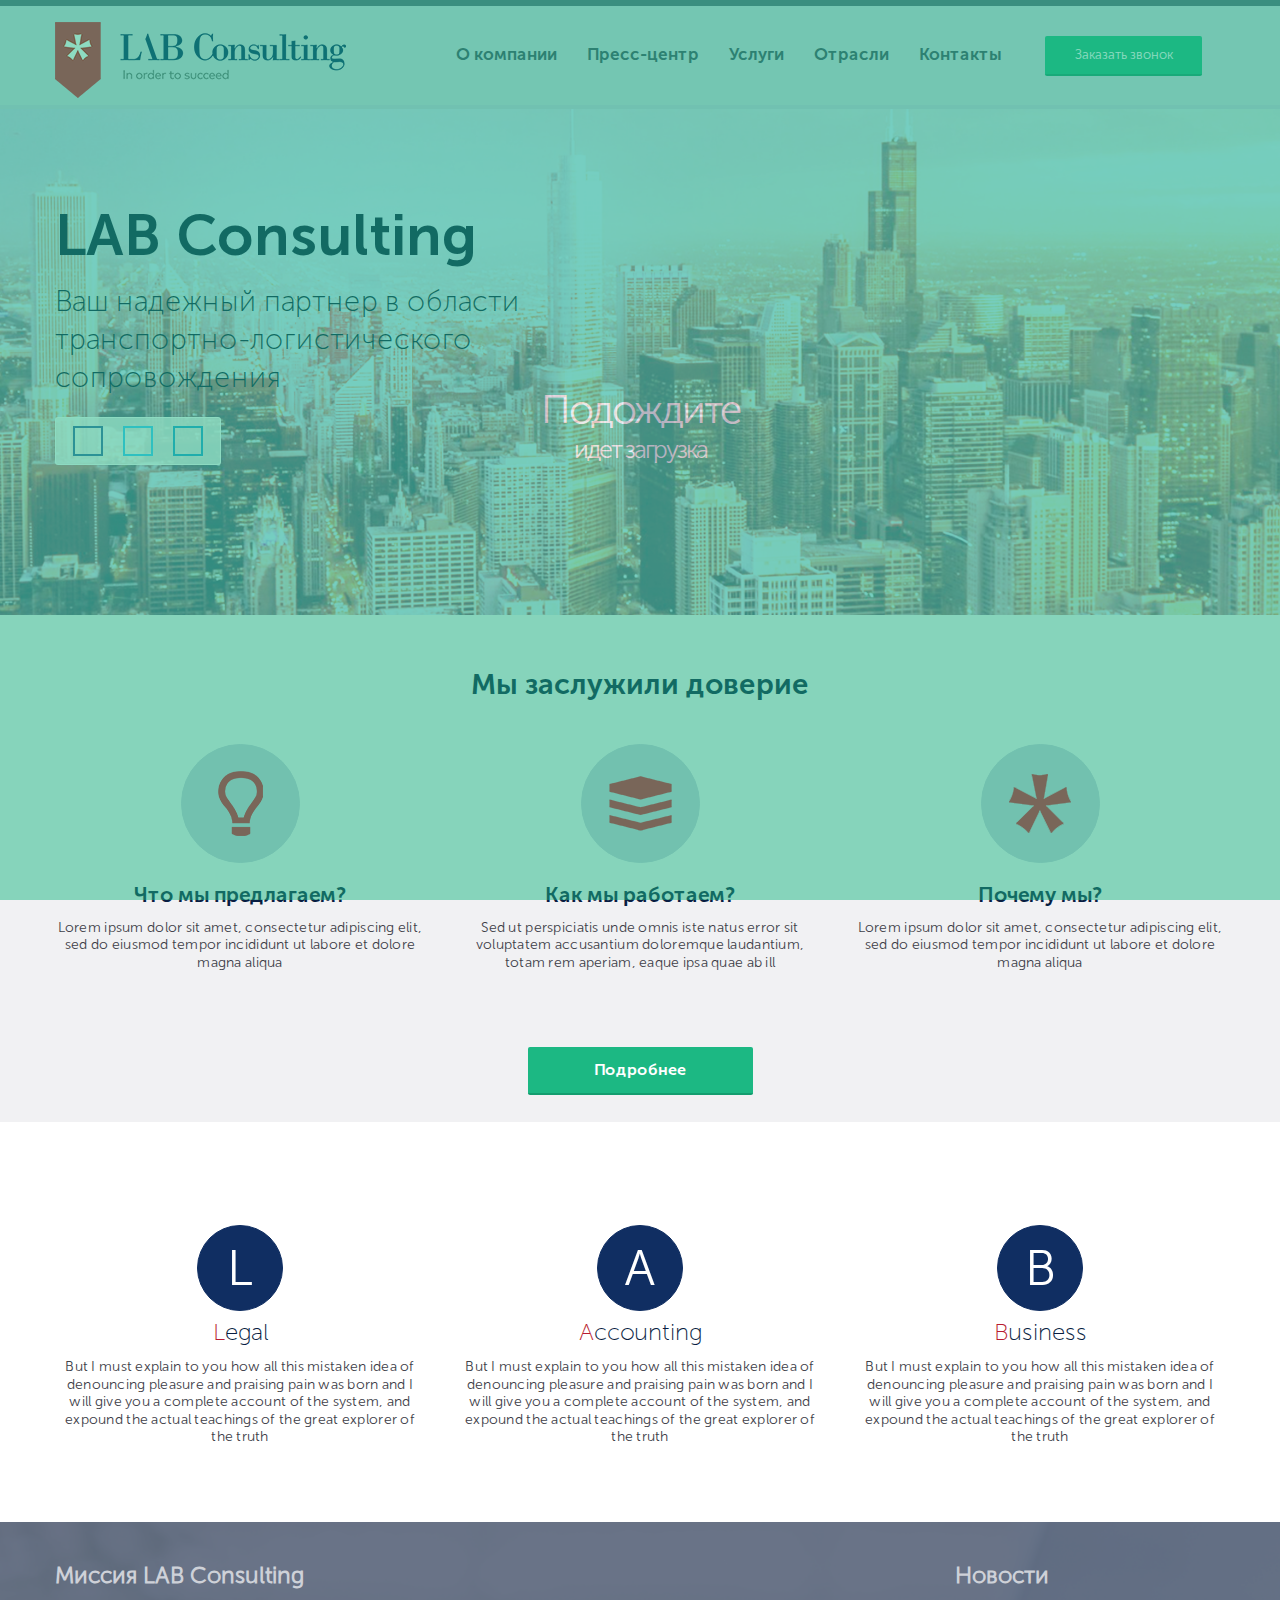
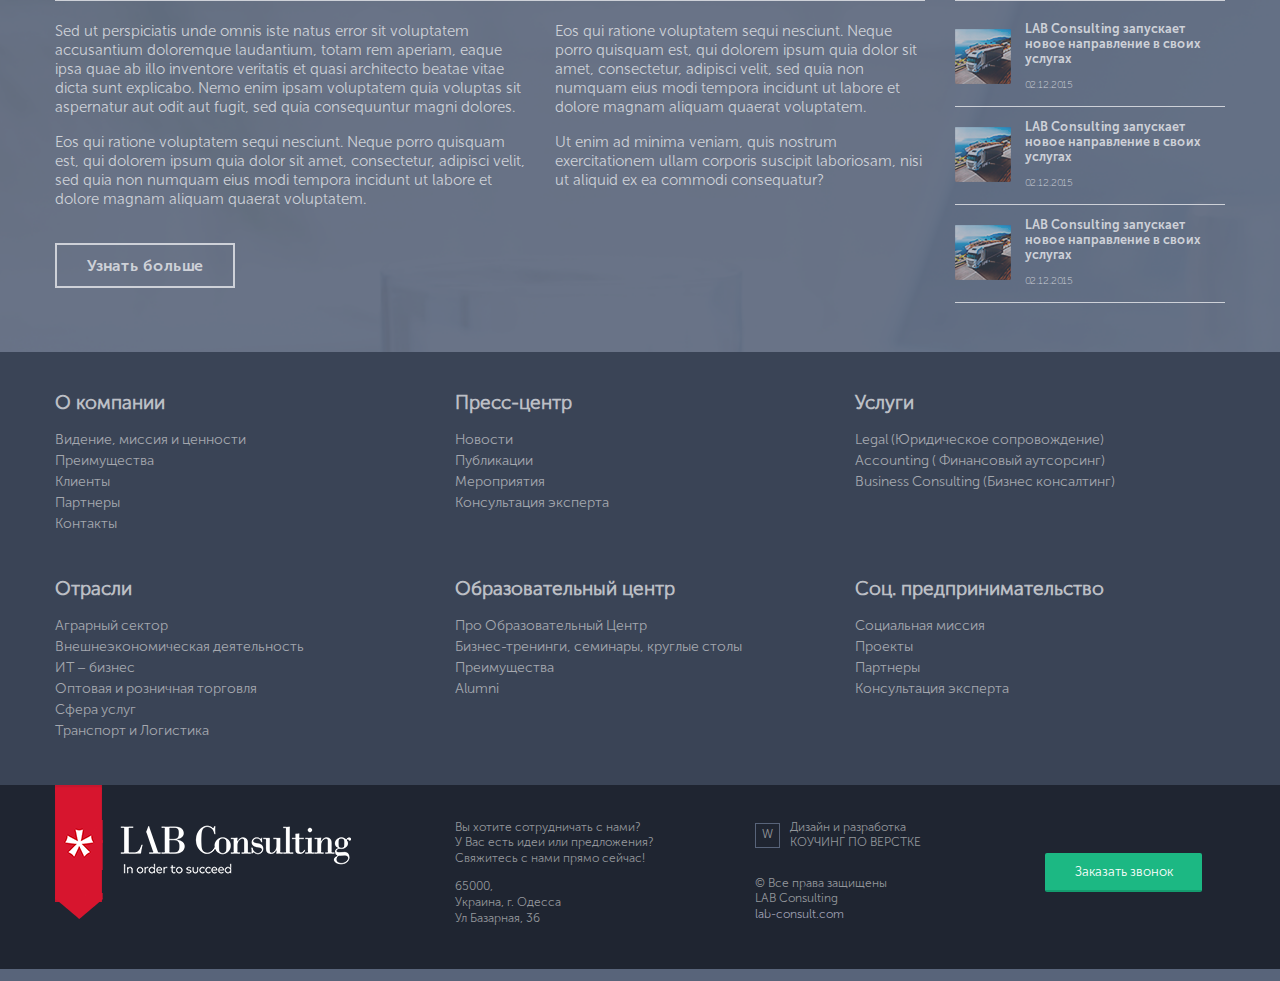
<file: index.html>
<!DOCTYPE html>
<html lang="ru">
<head>
	<meta charset="UTF-8">
	<meta name="viewport" content="width=device-width, initial-scale=1">
	<title>Транспортно-логистическое сопровождение</title>
	<!-- Bootstrap Reboot CSS -->
	<link rel="stylesheet" href="css/bootstrap-reboot.min.css">
	<!-- Bootstrap CSS -->
	<link rel="stylesheet" href="css/bootstrap.min.css">
	<!-- Main CSS -->
	<link rel="stylesheet" href="css/main.css">
	<!-- Fontawesome -->
	<link rel="stylesheet" href="https://use.fontawesome.com/releases/v5.1.0/css/all.css" integrity="sha384-lKuwvrZot6UHsBSfcMvOkWwlCMgc0TaWr+30HWe3a4ltaBwTZhyTEggF5tJv8tbt" crossorigin="anonymous">
	<script type="text/javascript" src="https://ajax.googleapis.com/ajax/libs/jquery/1.10.1/jquery.min.js"></script>
</head>
<body>
	<div id="p_prldr"><div class="contpre"><span class="svg_anm"></span><br>Подождите<br><small>идет загрузка</small></div></div>
	<header class="header" id="header">
		<div class="nav-wrap">
			<div class="container">
				<div class="row">
					<div class="col-md-6 col-lg-4">
						<div class="logo">
							<img src="img/logo.png">
						</div>
					</div>
					<div class="col-md-0 col-lg-6">
						<nav class="top-menu">
							<ul class="menu d-flex justify-content-center">
								<li class="menu__item">
									<a href="#">
										О компании      
									</a>
								</li>
								<li class="menu__item">
									<a href="#">
										Пресс-центр
									</a>
								</li>
								<li class="menu__item">
									<a href="#">
										Услуги
									</a>
								</li>
								<li class="menu__item">
									<a href="#">
										Отрасли
									</a>
								</li>
								<li class="menu__item ">
									<a href="contacts.html">
										Контакты
									</a>
								</li>			
							</ul>
						</nav>
					</div>
					<div class="col-md-3 col-lg-2">
						<a href="#" class="phone btn">
							<i class="fa fa-phone"></i>
							Заказать звонок
						</a>
					</div>
					<div class="col-md-1">
						<div class="mobile-menu">
							<a href="#">
								<i class="fas fa-bars"></i>
							</a>
						</div>
					</div>
				</div>
			</div>	
		</div>
		<div class="container">
			<div class="row">
				<div class="col-md-8 col-lg-5">
					<div class="offer">
						<h1 class="offer__title">LAB Consulting</h1>
						<p class="offer__text">
                            Ваш надежный партнер в области транспортно-логистического сопровождения
						</p>
						<div class="cards__social d-flex justify-content-center">
							<a href="#">
								<span class="social facebook">
									<i class="fab fa-facebook-square"></i>
								</span>
							</a>
							<a href="#">
								<span class="social twitter">
									<i class="fab fa-twitter"></i>
								</span>
							</a>
							<a href="#">
								<span class="social telegram">
									<i class="fab fa-telegram-plane"></i>
								</span>
							</a>
						</div>
					</div>
				</div>
			</div>
		</div>
	</header>
	<section id="features" class="features">
		<div class="container">
			<div class="row">
                <div class="col-sm-12">
                    <h2>Мы заслужили доверие</h2>
                </div>
            </div>
            <div class="row">
				<div class="col-sm-12 col-md-6 col-lg-4">
					<div class="feature">
						<div class="feature__img">
							<img src="img/Entypo.png" class="feature__title">
						</div>
						<div class="feature__letter">
                            Что мы предлагаем?
						</div>
						<p class="feature__text">
							Lorem ipsum dolor sit amet, consectetur adipiscing elit, sed do eiusmod tempor incididunt ut labore et dolore
                            magna aliqua
						</p>
					</div>
				</div>
				<div class="col-sm-12 col-md-6 col-lg-4">
					<div class="feature">
						<div class="feature__img">
							<img src="img/Iconic.png" class="feature__title">
						</div>
						<div class="feature__letter">
                            Как мы работаем?
						</div>
						<p class="feature__text">
                            Sed ut perspiciatis unde omnis iste natus error sit voluptatem accusantium doloremque laudantium,<br> totam rem aperiam, eaque ipsa quae ab ill
						</p>
					</div>
				</div>
				<div class="col-sm-12 col-md-12 col-lg-4">
					<div class="feature">
						<div class="feature__img">
							<img src="img/icon3.png" class="feature__title">
						</div>
						<div class="feature__letter">
                            Почему мы?
						</div>
						<p class="feature__text">
                            Lorem ipsum dolor sit amet, consectetur adipiscing elit, sed do eiusmod tempor incididunt ut labore et dolore
                            magna aliqua
						</p>
					</div> 
				</div>
			</div>
			<div class="row">
				<div class="col-12">
					<div class="detail">
						<a href="#business" class="detail__btn btn">
							Подробнее
						</a>
					</div>
				</div>
			</div>
		</div>
	</section>
	<section id="business" class="business">
			<div class="container">
				<div class="row">
					<div class="col-md-12 col-lg-4">
						<div class="busines">
							<span class="busines__img">
								L
							</span>
							<div class="busines__letter">
								<span>L</span>egal
							</div>
							<p class="busines__text">
								But I must explain to you how all this mistaken idea of denouncing pleasure and praising pain was born and I will give you a complete account of the system, and expound the actual teachings of the great explorer of the truth
							</p>
						</div>
					</div>
					<div class="col-md-12 col-lg-4">
						<div class="busines">
							<span class="busines__img">
								A
							</span>
							<div class="busines__letter">
								<span>A</span>ccounting
							</div>
							<p class="busines__text">
								But I must explain to you how all this mistaken idea of denouncing pleasure and praising pain was born and I will give you a complete account of the system, and expound the actual teachings of the great explorer of the truth
							</p>
						</div>
					</div>
					<div class="col-md-12 col-lg-4">
						<div class="busines">
							<span class="busines__img">
								B
							</span>
							<div class="busines__letter">
								<span>B</span>usiness
							</div>
							<p class="busines__text">
								But I must explain to you how all this mistaken idea of denouncing pleasure and praising pain was born and I will give you a complete account of the system, and expound the actual teachings of the great explorer of the truth
							</p>
						</div>
					</div> 
				</div>
			</div>
		</div>
	</section>	
	<section id="missions" class="missions">
		<div class="container">
			<div class="row">
				<div class="col-md-12 col-lg-9">
					<div class="mission">
						<h3>
							Миссия LAB Consulting
						</h3>
						<div class="mission__letter d-flex">
							<div class="mission__text_left">
								<p class="first-text">
									Sed ut perspiciatis unde omnis iste natus error sit voluptatem accusantium doloremque laudantium, totam rem aperiam, eaque ipsa quae ab illo inventore veritatis et quasi architecto beatae vitae dicta sunt explicabo. Nemo enim ipsam voluptatem quia voluptas sit aspernatur aut odit aut fugit, sed quia consequuntur magni dolores.
								</p>	
								<p class="last-text">
									Eos qui ratione voluptatem sequi nesciunt. Neque porro quisquam est, qui dolorem ipsum quia dolor sit amet, consectetur, adipisci velit, sed quia non numquam eius modi tempora incidunt ut labore et dolore magnam aliquam quaerat voluptatem. 
								</p>
								<a href="#" class="mission__btn">
										Узнать больше
								</a>
							</div>
							<div class="mission__text_right">
								<p>
									Eos qui ratione voluptatem sequi nesciunt. Neque porro quisquam est, qui dolorem ipsum quia dolor sit amet, consectetur, adipisci velit, sed quia non numquam eius modi tempora incidunt ut labore et dolore magnam aliquam quaerat voluptatem.
								</p>
								<p>
									Ut enim ad minima veniam, quis nostrum exercitationem ullam corporis suscipit laboriosam, nisi ut aliquid ex ea commodi consequatur?
								</p>
							</div>
						</div>
						
					</div>
				</div>
				<div class="col-md-12 col-lg-3">
					<div class="news">
						<h3>
							Новости
						</h3>
						<div class="news__blocks">
							<div class="news__block d-flex">
								<img src="img/truck-3.png">
								<div class="news__text">
									<div class="news__text_a">LAB Consulting запускает<br> новое направление в своих услугах</div>
									<span class="news__data">02.12.2015</span>
								</div>
							</div>
							<div class="news__block d-flex">
								<img src="img/truck-3.png">
								<div class="news__text">
									<div class="news__text_a">LAB Consulting запускает<br> новое направление в своих услугах</div>
									<span class="news__data">02.12.2015</span>
								</div>
							</div>
							<div class="news__block d-flex">
								<img src="img/truck-3.png">
								<div class="news__text">
									<div class="news__text_a">LAB Consulting запускает<br> новое направление в своих услугах</div>
									<span class="news__data">02.12.2015</span>
								</div>
							</div>
						</div>
					</div>
				</div>
			</div>
		</div>
	</section>
	<section id="bottom-menu" class="bottom-menu">
		<div class="container">
			<div class="row">
				<div class="col-sm-12 col-md-6 col-lg-4">
					<div class="bottom-menu_block">
						<h6>
							О компании
						</h6>
					<nav>
						<ul class="bottom-menu_items ">
							<li class="bottom-menu__item">
								<a href="#">
									Видение, миссия и ценности     
								</a>
							</li>
							<li class="bottom-menu__item">
								<a href="#">
									Преимущества
								</a>
							</li>
							<li class="bottom-menu__item">
								<a href="#">
									Клиенты
								</a>
							</li>
							<li class="bottom-menu__item">
								<a href="#">
									Партнеры
								</a>
							</li>
							<li class="bottom-menu__item ">
								<a href="#">
									Контакты
								</a>
							</li>			
						</ul>
					</nav>
				</div>
			</div>
			<div class="col-sm-12 col-md-6 col-lg-4">
				<div class="bottom-menu_block">
					<h6>
						Пресс-центр
					</h6>
					<nav>
						<ul class="bottom-menu_items ">
							<li class="bottom-menu__item">
								<a href="#">
									Новости  
								</a>
							</li>
							<li class="bottom-menu__item">
								<a href="#">
									Публикации
								</a>
							</li>
							<li class="bottom-menu__item">
								<a href="#">
									Мероприятия
								</a>
							</li>
							<li class="bottom-menu__item">
								<a href="#">
									Консультация эксперта
								</a>
							</li>			
						</ul>
					</nav>
				</div>
			</div>
			<div class="col-sm-12 col-md-6 col-lg-4">
				<div class="bottom-menu_block">
					<h6>
						Услуги
					</h6>
					<nav>
						<ul class="bottom-menu_items ">
							<li class="bottom-menu__item">
								<a href="#">
									Legal (Юридическое сопровождение)      
								</a>
							</li>
							<li class="bottom-menu__item">
								<a href="#">
									Accounting ( Финансовый аутсорсинг)
								</a>
							</li>
							<li class="bottom-menu__item">
								<a href="#">
									Business Consulting (Бизнес консалтинг)
								</a>
							</li>		
						</ul>
					</nav>
				</div>
			</div>
			<div class="col-sm-12 col-md-6 col-lg-4">
				<div class="bottom-menu_block">
					<h6>
						Отрасли
					</h6>
					<nav>
						<ul class="bottom-menu_items ">
							<li class="bottom-menu__item">
								<a href="#">
									Аграрный сектор									      
								</a>
							</li>
							<li class="bottom-menu__item">
								<a href="#">
									Внешнеэкономическая деятельность
								</a>
							</li>
							<li class="bottom-menu__item">
								<a href="#">
									ИT – бизнес
								</a>
							</li>
							<li class="bottom-menu__item">
								<a href="#">
									Оптовая и розничная торговля
								</a>
							</li>
							<li class="bottom-menu__item ">
								<a href="#">
									Сфера услуг
								</a>
							</li>
							<li class="bottom-menu__item ">
								<a href="#">
									Транспорт и Логистика
								</a>
							</li>			
						</ul>
					</nav>
				</div>
			</div>
			<div class="col-sm-12 col-md-6 col-lg-4">
				<div class="bottom-menu_block">
					<h6>
						Образовательный центр
					</h6>
					<nav>
						<ul class="bottom-menu_items ">
							<li class="bottom-menu__item">
								<a href="#">
									Про Образовательный Центр		     
								</a>
							</li>
							<li class="bottom-menu__item">
								<a href="#">
									Бизнес-тренинги, семинары, круглые столы
								</a>
							</li>
							<li class="bottom-menu__item">
								<a href="#">
									Преимущества
								</a>
							</li>
							<li class="bottom-menu__item">
								<a href="#">
									Alumni 
								</a>
							</li>		
						</ul>
					</nav>
				</div>
			</div>
			<div class="col-sm-12 col-md-6 col-lg-4">
				<div class="bottom-menu_block">
					<h6>
						Соц. предпринимательство
					</h6>
					<nav>
						<ul class="bottom-menu_items ">
							<li class="bottom-menu__item">
								<a href="#">
									Социальная миссия	      
								</a>
							</li>
							<li class="bottom-menu__item">
								<a href="#">
									Проекты
								</a>
							</li>
							<li class="bottom-menu__item">
								<a href="#">
									Партнеры
								</a>
							</li>
							<li class="bottom-menu__item ">
								<a href="#">
									Консультация эксперта
								</a>
							</li>			
						</ul>
					</nav>
					</div>
				</div>
			</div>
		</div>
	</section>
	<footer class="footer" id="footer">
		<div class="container">
			<div class="row">
				<div class="col-md-5 col-lg-4">
					<div class="logo">
						<img src="img/logo2.png">
					</div>
				</div>
				<div class="col-md-4 col-lg-3">
					<div class="footer-info">
						<div class="footer-info__up">
							Вы хотите сотрудничать с нами?<br> 
							У Вас есть идеи или предложения?<br> 
							Свяжитесь с нами прямо сейчас! 
						</div>
						<div class="footer-info__down">
							65000,<br>
							Украина, г. Одесса<br>
							Ул Базарная, 36
						</div>
					</div>
				</div>
				<div class="col-md-3 offset-lg-1 ml-auto col-lg-3">
					<div class="footer-info">
						<div class="footer_info__w d-flex">
							<span>W</span>
							Дизайн и разработка<br> 
							КОУЧИНГ ПО ВЕРСТКЕ 
						</div>
						<div class="footer_info__lab d-flex">
							<span>© Все права защищены<br> 
								LAB Consulting </span>
							<a href="lab-consult.com">lab-consult.com</a>
						</div>
					</div>
				</div>
				<div class="col-md-12 col-lg-2">
					<div class="phone-block">
						<a href="#" class="phone btn">
							<i class="fa fa-phone"></i>
								Заказать звонок
						</a>
					</div>
                </div>
			</div>
		</div>
		<script type="text/javascript" src="js/main.js"></script>
	</footer>
</body>
</html>
</file>
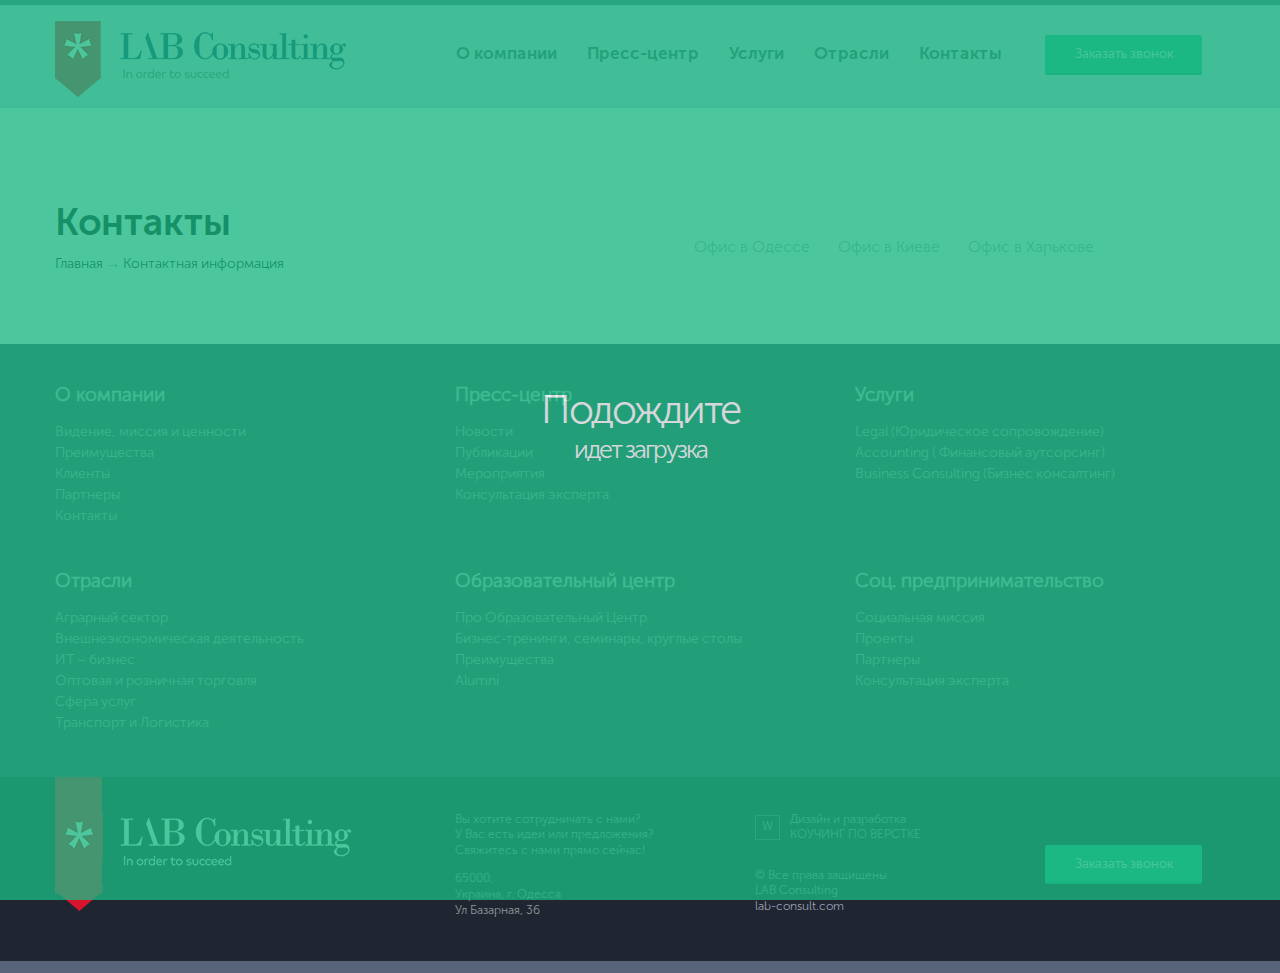
<file: contacts.html>
<!DOCTYPE html>
<html lang="ru">
<head>
	<meta charset="UTF-8">
	<meta name="viewport" content="width=device-width, initial-scale=1">
	<title>Контакты</title>
	<!-- Bootstrap Reboot CSS -->
	<link rel="stylesheet" href="css/bootstrap-reboot.min.css">
	<!-- Bootstrap CSS -->
	<link rel="stylesheet" href="css/bootstrap.min.css">
	<!-- Main CSS -->
	<link rel="stylesheet" href="css/main.css">
	<!-- Fontawesome -->
	<link rel="stylesheet" href="https://use.fontawesome.com/releases/v5.1.0/css/all.css" integrity="sha384-lKuwvrZot6UHsBSfcMvOkWwlCMgc0TaWr+30HWe3a4ltaBwTZhyTEggF5tJv8tbt" crossorigin="anonymous">
	<script type="text/javascript" src="https://ajax.googleapis.com/ajax/libs/jquery/1.10.1/jquery.min.js"></script>
</head>
<body>
	<div id="p_prldr"><div class="contpre"><span class="svg_anm"></span><br>Подождите<br><small>идет загрузка</small></div></div>
	<!-- <header class="header" id="header"> -->
		<div class="nav-wrap">
			<div class="container">
				<div class="row">
					<div class="col-lg-4">
						<div class="logo">
							<img src="img/logo.png">
						</div>
					</div>
					<div class="col-sm-0 col-md-6 col-lg-6">
						<nav class="top-menu">
							<ul class="menu d-flex justify-content-center">
								<li class="menu__item">
									<a href="#">
										О компании      
									</a>
								</li>
								<li class="menu__item">
									<a href="#">
										Пресс-центр
									</a>
								</li>
								<li class="menu__item">
									<a href="#">
										Услуги
									</a>
								</li>
								<li class="menu__item">
									<a href="#">
										Отрасли
									</a>
								</li>
								<li class="menu__item ">
									<a href="#">
										Контакты
									</a>
								</li>			
							</ul>
						</nav>
					</div>
					<div class="col-md-2 col-lg-2">
						<a href="#" class="phone btn">
							<i class="fa fa-phone"></i>
							Заказать звонок
						</a>
					</div>
					<div class="col-md-1">
						<a href="#" class="mobile-menu">
							<i class="fas fa-bars"></i>
						</a>
					</div>
				</div>
			</div>	
		</div>
	<!-- </header> -->
    <section id="bread-crumbs" class="bread-crumbs">
        <div class="container">
            <div class="row">
                <div class="col-3">
                    <h2>Контакты</h2>
                    <!-- Хлебные крошки, реализуется через плагин -->
                    <div class="bread-crumbs__block">
                        <a href="index.html">Главная </a> → <a href="contacts.html">Контактная информация</a>
                    </div>
                </div>
                <div class="col-lg-7 offset-lg-2 ">
                    <div class="map-menu">
                        <nav>
                            <ul class="map-menu__block d-flex justify-content-center">
                                <li>
                                    <a href="#">Офис в Одессе</a>
                                </li>
                                <li>
                                    <a href="#">Офис в Киеве</a>
                                </li>
                                <li>
                                    <a href="#">Офис в Харькове</a>
                                </li>
                            </ul>
                        </nav>
                    </div>
                </div>
            </div>
        </div>
    </section>
    <section id="map" class="map">
        <div class="container-fluid">
            <div class="row">
                <div class="col-12">
                    <script type="text/javascript" charset="utf-8" async src="https://api-maps.yandex.ru/services/constructor/1.0/js/?um=constructor%3Ac72feb860a1ed53fc7e5da3a59898a09209de4476d974397af200a44c365882f&amp;width=100%25&amp;height=400&amp;lang=ru_RU&amp;scroll=true"></script>
                </div>
            </div>
        </div> 
    </section>
	<section id="bottom-menu" class="bottom-menu">
		<div class="container">
			<div class="row">
				<div class="col-sm-12 col-md-4 col-lg-4">
					<div class="bottom-menu_block">
						<h6>
							О компании
						</h6>
					<nav>
						<ul class="bottom-menu_items ">
							<li class="bottom-menu__item">
								<a href="#">
									Видение, миссия и ценности     
								</a>
							</li>
							<li class="bottom-menu__item">
								<a href="#">
									Преимущества
								</a>
							</li>
							<li class="bottom-menu__item">
								<a href="#">
									Клиенты
								</a>
							</li>
							<li class="bottom-menu__item">
								<a href="#">
									Партнеры
								</a>
							</li>
							<li class="bottom-menu__item ">
								<a href="#">
									Контакты
								</a>
							</li>			
						</ul>
					</nav>
				</div>
			</div>
			<div class="col-sm-12 col-md-4 col-lg-4">
				<div class="bottom-menu_block">
					<h6>
						Пресс-центр
					</h6>
					<nav>
						<ul class="bottom-menu_items ">
							<li class="bottom-menu__item">
								<a href="#">
									Новости  
								</a>
							</li>
							<li class="bottom-menu__item">
								<a href="#">
									Публикации
								</a>
							</li>
							<li class="bottom-menu__item">
								<a href="#">
									Мероприятия
								</a>
							</li>
							<li class="bottom-menu__item">
								<a href="#">
									Консультация эксперта
								</a>
							</li>			
						</ul>
					</nav>
				</div>
			</div>
			<div class="col-sm-12 col-md-4 col-lg-4">
				<div class="bottom-menu_block">
					<h6>
						Услуги
					</h6>
					<nav>
						<ul class="bottom-menu_items ">
							<li class="bottom-menu__item">
								<a href="#">
									Legal (Юридическое сопровождение)      
								</a>
							</li>
							<li class="bottom-menu__item">
								<a href="#">
									Accounting ( Финансовый аутсорсинг)
								</a>
							</li>
							<li class="bottom-menu__item">
								<a href="#">
									Business Consulting (Бизнес консалтинг)
								</a>
							</li>		
						</ul>
					</nav>
				</div>
			</div>
			<div class="col-sm-12 col-md-4 col-lg-4">
				<div class="bottom-menu_block">
					<h6>
						Отрасли
					</h6>
					<nav>
						<ul class="bottom-menu_items ">
							<li class="bottom-menu__item">
								<a href="#">
									Аграрный сектор									      
								</a>
							</li>
							<li class="bottom-menu__item">
								<a href="#">
									Внешнеэкономическая деятельность
								</a>
							</li>
							<li class="bottom-menu__item">
								<a href="#">
									ИT – бизнес
								</a>
							</li>
							<li class="bottom-menu__item">
								<a href="#">
									Оптовая и розничная торговля
								</a>
							</li>
							<li class="bottom-menu__item ">
								<a href="#">
									Сфера услуг
								</a>
							</li>
							<li class="bottom-menu__item ">
								<a href="#">
									Транспорт и Логистика
								</a>
							</li>			
						</ul>
					</nav>
				</div>
			</div>
			<div class="col-sm-12 col-md-4 col-lg-4">
				<div class="bottom-menu_block">
					<h6>
						Образовательный центр
					</h6>
					<nav>
						<ul class="bottom-menu_items ">
							<li class="bottom-menu__item">
								<a href="#">
									Про Образовательный Центр		     
								</a>
							</li>
							<li class="bottom-menu__item">
								<a href="#">
									Бизнес-тренинги, семинары, круглые столы
								</a>
							</li>
							<li class="bottom-menu__item">
								<a href="#">
									Преимущества
								</a>
							</li>
							<li class="bottom-menu__item">
								<a href="#">
									Alumni 
								</a>
							</li>		
						</ul>
					</nav>
				</div>
			</div>
			<div class="col-sm-12 col-md-4 col-lg-4">
				<div class="bottom-menu_block">
					<h6>
						Соц. предпринимательство
					</h6>
					<nav>
						<ul class="bottom-menu_items ">
							<li class="bottom-menu__item">
								<a href="#">
									Социальная миссия	      
								</a>
							</li>
							<li class="bottom-menu__item">
								<a href="#">
									Проекты
								</a>
							</li>
							<li class="bottom-menu__item">
								<a href="#">
									Партнеры
								</a>
							</li>
							<li class="bottom-menu__item ">
								<a href="#">
									Консультация эксперта
								</a>
							</li>			
						</ul>
					</nav>
					</div>
				</div>
			</div>
		</div>
	</section>
	<footer class="footer" id="footer">
		<div class="container">
			<div class="row">
				<div class="col-lg-4">
					<div class="logo">
						<img src="img/logo2.png">
					</div>
				</div>
				<div class="col-md-3 col-lg-3">
					<div class="footer-info">
						<div class="footer-info__up">
							Вы хотите сотрудничать с нами?<br> 
							У Вас есть идеи или предложения?<br> 
							Свяжитесь с нами прямо сейчас! 
						</div>
						<div class="footer-info__down">
							65000,<br>
							Украина, г. Одесса<br>
							Ул Базарная, 36
						</div>
					</div>
				</div>
				<div class="col-md-3 offset-lg-1 ml-auto col-lg-3">
					<div class="footer-info">
						<div class="footer_info__w d-flex">
							<span>W</span>
							Дизайн и разработка<br> 
							КОУЧИНГ ПО ВЕРСТКЕ 
						</div>
						<div class="footer_info__lab d-flex">
							<span>© Все права защищены<br> 
								LAB Consulting </span>
							<a href="lab-consult.com">lab-consult.com</a>
						</div>
					</div>
				</div>
				<div class="col-md-12 col-lg-2">
					<div class="phone-block">
						<a href="#" class="phone btn">
							<i class="fa fa-phone"></i>
								Заказать звонок
						</a>
					</div>
                </div>
			</div>
		</div>
		<script type="text/javascript" src="js/main.js"></script>
	</footer>
</body>
</html>
</file>
<file: css/main.css>
/* ------ Спецификация ------ */

body {
	font-family: 'Museo Sans Cyrl 300', sans-serif;
	color: #6c7279;
	padding: 0;
	letter-spacing: 0em;
	margin: 0;
	font-size: 14px;
}
div, p, form, input, a, span, button {
	box-sizing: border-box;
}
p {
	margin: 0;
    font-size: 14px;
    line-height: 1.4em;
    margin-bottom: 1em;
}
ul, li {
	display: block;
	padding: 0;
	margin: 0;
}
h1, h2, h3, h4, h5, h6 {
	font-weight: bold;
}
h1 {
	font-size: 58px;
	font-family: 'Museo Sans Cyrl 700';
}
h2 {
	font-size: 29.17px;
	font-family: 'Museo Sans Cyrl 700';
}
h3 {
	font-size: 23px;
}
h6 {
	font-size: 19px;
}
a, a:hover, a:active {
	text-decoration: none;
}
a, button, input {
	transition: all 0.5s ease;
}
input, input:hover, input:focus, input:active,
button, button:hover, button:focus, button:active
{
	outline: none;
}
.btn {
	margin: 0 auto;
	font-size: 13px;
    color: #fff;
    border: 0px;
	border-bottom: 2px solid #149d6f;
	background-color: #1cb883;
	border-radius: 2px;
	text-align: center;
	display: block;
}
.btn:hover {
	background: #fff;
	color: #149d6f;
}
.btn:focus {
    box-shadow: none;
}

/* ------ Подключение шрифтов ------ */
@font-face {
    font-family: 'Museo Sans Cyrl 100';
    src: url('../fonts/MuseoSansCyrl-100.eot'); /* IE9 Compat Modes */
    src: url('../fonts/MuseoSansCyrl-100.eot?#iefix') format('embedded-opentype'), /* IE6-IE8 */
         url('../fonts/MuseoSansCyrl-100.woff2') format('woff2'), /* Super Modern Browsers */
         url('../fonts/MuseoSansCyrl-100.woff') format('woff'), /* Pretty Modern Browsers */
         url('../fonts/MuseoSansCyrl-100.ttf')  format('truetype'), /* Safari, Android, iOS */
         url('../fonts/MuseoSansCyrl-100.svg#svgFontName') format('svg'); /* Legacy iOS */
  }
@font-face {
    font-family: 'Museo Sans Cyrl 300';
    src: url('../fonts/museosanscyrl-300.eot'); /* IE9 Compat Modes */
    src: url('../fonts/museosanscyrl-300.eot?#iefix') format('embedded-opentype'), /* IE6-IE8 */
         url('../fonts/museosanscyrl-300.woff2') format('woff2'), /* Super Modern Browsers */
         url('../fonts/museosanscyrl-300.woff') format('woff'), /* Pretty Modern Browsers */
         url('../fonts/museosanscyrl-300.ttf')  format('truetype'), /* Safari, Android, iOS */
         url('../fonts/museosanscyrl-300.svg#svgFontName') format('svg'); /* Legacy iOS */
  }
@font-face {
    font-family: 'Museo Sans Cyrl 700';
    src: url('../fonts/MuseoSansCyrl-700.eot');
    src: url('../fonts/MuseoSansCyrl-700.eot?#iefix') format('embedded-opentype'),
        url('../fonts/MuseoSansCyrl-700.woff2') format('woff2'),
        url('../fonts/MuseoSansCyrl-700.woff') format('woff'),
        url('../fonts/Museosanscyrl-700.ttf')  format('truetype'), /* Safari, Android, iOS */
        url('../fonts/MuseoSansCyrl-700.svg#MuseoSansCyrl-700') format('svg');
    font-weight: normal;
    font-style: normal;
}

/* ------ Первый экран ------ */

.header {
	background: url(../img/ssha-chikago-megapolis.png) no-repeat center top / cover;
	color: #fff;
    padding-bottom: 150px;
    border-top: 1px solid #58647a;
}
.nav-wrap {
	padding-top: 16px;
	padding-bottom: 7px;
    margin-bottom: 92px;
	background: #ccd4e0;
	border-top: 5px solid #58647a;
	border-bottom: 4px solid #c6cadf;
}
.menu {
	margin-top: 20px;
	margin-right: 24px;
}
.menu__item {
    font-size: 17px;
    font-family: 'Museo Sans Cyrl 700', sans-serif;
	color: #3f4b60;
	text-align: center;
	padding-right: 30px;
}
.menu__item a {
	color: #3f4b60;
}
.menu__item:first-child {
	padding-left: 0px;
}
.menu__item:last-child {
	padding-right: 0px;
}
.menu__item a:hover {
	border-bottom: 3px solid;
}
.mobile-menu {
	display: none;
	padding-top: 15px;
}
.mobile-menu a {
	color: #3f4b60;
	font-size: 26px;
}
.phone {
	margin: 14px 0 0 -10px;
	padding: 9px 0;
	width: 157px;
}
.phone i {
    color: #46e6b0;
}

.offer__title {
	color: #081d42;
	margin-bottom: 12px;
	letter-spacing: 0em;
}
.offer__text {
    color: #081d42;
    font-size: 29px;
    font-family: 'Museo Sans Cyrl 100';
	line-height: 1.32em;
	margin-bottom: 20px;
	font-weight: normal;
}
.cards__social {
	width: 166px;
	border: 1px solid rgba(255, 255, 255, 0.92);;
	border-radius: 3px;
	background-color: rgba(255, 255, 255, 0.82);
	padding: 8px 18px;
}
.social {
	width: 30px;
	height: 30px;
	border: 2px solid;
	display: flex;
    align-items: center;
	justify-content: center;
	margin-right: 20px;
}
.facebook {
	color: #3d6ca8;
	border-color: #3d6ca8;
}
.twitter {
	color: #43c9fd;
	border-color: #43c9fd;
}
.telegram {
	color: #25a3d4;
	border-color: #25a3d4;
	margin-right: 0px;
}
/* ------ Второй экран ------ */

.features {
    padding: 52px 0 27px;
	background: #f1f1f3;
	text-align: center;
}
.features h2 {
    font-family: 'Museo Sans Cyrl 700';
    color: #081d42;
	text-align: center;
	margin-bottom: 42px;
}
.feature {
	text-align: center;
	position: relative;
}
.feature__img {
	margin: 0 auto;
	width: 119px;
	height: 119px;
	background: #c8cbdb;
	border: 1px solid #c8cbdb;
	border-radius: 100%;
	display: flex;
    align-items: center;
    justify-content: center;
}
.feature__letter {
    font-size: 21px;
    font-family: 'Museo Sans Cyrl 700';
	color: #081d42;
	font-weight: bold;
	margin: 16px 0 8px;
}
.feature__text {
	/* width: 370px; */
	color: #404048;
	font-size: 14px;
	padding-bottom: 62px;
	letter-spacing: 0.02em;
	line-height: 1.25em;
}
.detail__btn {
/*	position: absolute;
	left: 525px;
	top: 2px;*/
	width: 225px;
	font-size: 16px;
	font-family: 'Museo Sans Cyrl 700';
	padding: 11px 40px;
}

/* ------ Третий экран ------ */

.business {
    padding-top: 103px;
	text-align: center;
}
.busines {
	text-align: center;
}
.busines__img {
	margin: 0 auto;
	width: 86px;
	height: 86px;
	background: #102e62;
	border: 1px solid #102e62;
	border-radius: 100%;
	display: flex;
    align-items: center;
	justify-content: center;
	font-size: 50.11px;
	color: #fff;
}
.busines__letter {
    font-size: 24px;
    font-family: 'Museo Sans Cyrl 100';
	color: #081d42;
	margin: 3px 0 8px;
}
.busines__letter span {
	color: #b81c31;
}
.busines__text {
	width: 370px;
	color: #404048;
	font-size: 14px;
	padding-bottom: 62px;
	letter-spacing: 0.02em;
	line-height: 1.25em;
}

/* ------ Червёртый экран ------ */

.missions {
	color: #ced1d8;
	background-color: #616c81;
	background-image: url(../img/noutbuk-stakan-voda-dokumenty.png);
	background-position: top;
    background-repeat: no-repeat;
    background-size: cover;
	padding: 40px 0 42px;
}
.missions h3 {
	padding-bottom: 10px;
	border-bottom: 1px solid #ced1d8;	
}
.mission__text_left {
	margin: 13px 30px 32px 0;
	width: 470px;
}
.mission__text_left p {
	font-size: 15px;
	line-height: 1.28em;
}
.last-text {
	margin-bottom: 45px;
}
.mission__text_right {
	margin: 13px 0px 32px 0;
	width: 370px;
}
.mission__text_right p {
	font-size: 15px;
	line-height: 1.28em;
}
.mission__btn {
	font-size: 15.83px;
	font-family: 'Museo Sans Cyrl 700';
	color: #ced1d8;
	width: 170px;
	padding: 11px 30px;
	border: 2px solid #ced1d8;
	text-decoration: none;
}
.mission__btn:hover {
	color: #ced1d8;
	box-shadow: inset 0px 0px 30px rgba(28, 28, 28, 0.5);
}
.news__block {
	padding: 12px 0 14px 0;
	border: 0;
	border-bottom: 0.5px solid #ced1d8;
	align-items: center;
}
.news__block img {
	margin-right: 14px;
	width: 56px;
	height: 55px;
}
.news__text {
	font-size: 12.5px;
	font-family: 'Museo Sans Cyrl 700';
	line-height: 1.2em;
}
.news__text_a {
	margin-bottom: 10px;
}
.news__data {
	font-size: 10.42px;
    font-family: 'Museo Sans Cyrl 100';
}

/* ------ Пятый экран ------ */
.bottom-menu {
	padding: 40px 0 0px 0;
	background: #3a4456;
	color: #bcbfc5;
}
.bottom-menu_block {
	margin-bottom: 44px;
}
.bottom-menu_block h6 {
	margin-bottom: 14px;
}
.bottom-menu__item a {
	color: #a5a8af;
}
.bottom-menu__item:hover a {
	color: #1cb883;
}


/* ------ Подвал ------ */

.footer {
	padding: 0px 0 43px 0;
	background-color: #1f2531;
	font-size: 12px;
	line-height: 1.3em;
	color: #94979c;
	border-bottom: 12px solid #58647a;
}
.footer-info {
	margin-top: 35px;
}
.footer-info__up {
	margin-bottom: 13px;
}
.footer_info__w {
	margin-bottom: 25px;
	align-items: center;
}
.footer_info__w span {
	display: flex;
	width: 25px;
	height: 25px;
	border: 1px solid #58647a;
	align-items: center;
	justify-content: center;
	margin-right: 10px;
}
.footer_info__lab {
	flex-direction: column;
}
.footer_info__lab a {
	color: #9d9fb2;
	text-decoration: #9d9fb2;
}
.phone-block {
	margin-top: 68px;
}

/* Страница "Контакты" */
.container-fluid {
	padding: 0;
}
.bread-crumbs {
	/* padding-top: -30px; */
	padding-bottom: 70px;
}
.bread-crumbs h2 {
	font-size: 37.5px;
	font-family: 'Museo Sans Cyrl 700';
	color: #000;
}
.bread-crumbs__block a {
	text-decoration: none;
	color: #000;
}
.map-menu {
	padding-top: 35px;
}
.map-menu a {
	text-decoration: none;
	color: #a1a6af;
	font-size: 15.83px;
	padding: 13px 10px;
	margin-left: 8px;
	margin-right: 8px;
}
.map-menu a:last-child {
	margin-right: 0px;
}
.map-menu__block a:hover {
	text-decoration: none;
	color: #b81c31;
	border: 2px solid;
}

/* JQuery */

/* Прелоадер */
#p_prldr{
	position: fixed;
	left: 0;
	top: 0;
	right:0;
	bottom:0;
	background: #1cb883;
	z-index: 30;}
	 
	.contpre small{font-size:25px;}
	 
	.contpre{
	width: 250px;
	height: 100px;
	position: absolute;
	left: 50%;top: 48%;
	margin-left:-125px;
	margin-top:-75px;
	color:#fff;
	font-size:40px;
	letter-spacing:-2px;
	text-align:center;
	line-height:35px;}
	 
	#p_prldr .svg_anm {
	position: absolute;
	width: 41px;
	height: 41px;
	background: url(../img/oval.svg) center center no-repeat;
	background-size:41px;    
	margin: -16px 0 0 -16px;}

/* Media Queries */

/* 1024 px - 1200px */
@media screen and (max-width: 1200px) {

}
/* 992 px - 1024px */
@media screen and (max-width: 1024px) {
.top-menu {
	display: none;
}
.mobile-menu {
	display: inline-block;
}
/*
.detail__btn {
	left: 40%;
}*/
.busines__text {
	width: 275px;
}
}
/* 768 - 992 px */
@media screen and (max-width: 992px) {
	.logo {
		width: 80%;
		/* margin: 0 auto;
		text-align: center; */
	}
	.menu {
		margin-top: 30px;
	}
	.top-menu {
		display: none;
	}
	.offer__title {
		line-height: 1.3em;
	}
	.feature {
		margin-bottom: 90px;
	}
	.features {
		padding-bottom: 23px;
	}
	.business {
		text-align: center;
	}
	.busines__text {
		width: 100%;
	}
	.news__text_a br {
		display: none;
	}
	.footer .phone {
		display: none;
	}
}

/* 576 - 768 px */
@media screen and (max-width: 768px) {
	.top-menu {
		display: none;
	}
	.cards {
		text-align: center;
	}
	.cards__letter p {
		width: 100%;
	}
	.cards__social {
		justify-content: center;
	}
	.header .logo img {
		width: 60%;
	}
	.footer .logo img {
		width: 80%;
	}
	.footer {
		padding-bottom: 60px;
	}
}

/* 320 - 576 px */
@media screen and (max-width: 576px) {
	.logo {
		margin: 0 auto;
		text-align: center;
	}
	.menu {
		flex-direction: column;
	}
	.menu__item {
	    text-align: center;
	    margin-bottom: 20px;
	}
	.top-menu {
		display: none;
	}
	.offer__title {
		font-size: 35px;
	}
	.detail__btn {
		margin: 0 auto;
	}
	.mission__letter {
		flex-direction: column;
	}
	.mission__text_left {
		width: 90%;
	}
	.mission__text_right {
		width: 90%;
	}
	.bottom-menu {
		text-align: center;
	}
	.footer-info {
		text-align: center;
		margin-bottom: 30px;
	}
	.footer_info__w {
		justify-content: center;
	}
	.footer .phone {
		margin: 0 auto;
	}
}
</file>
